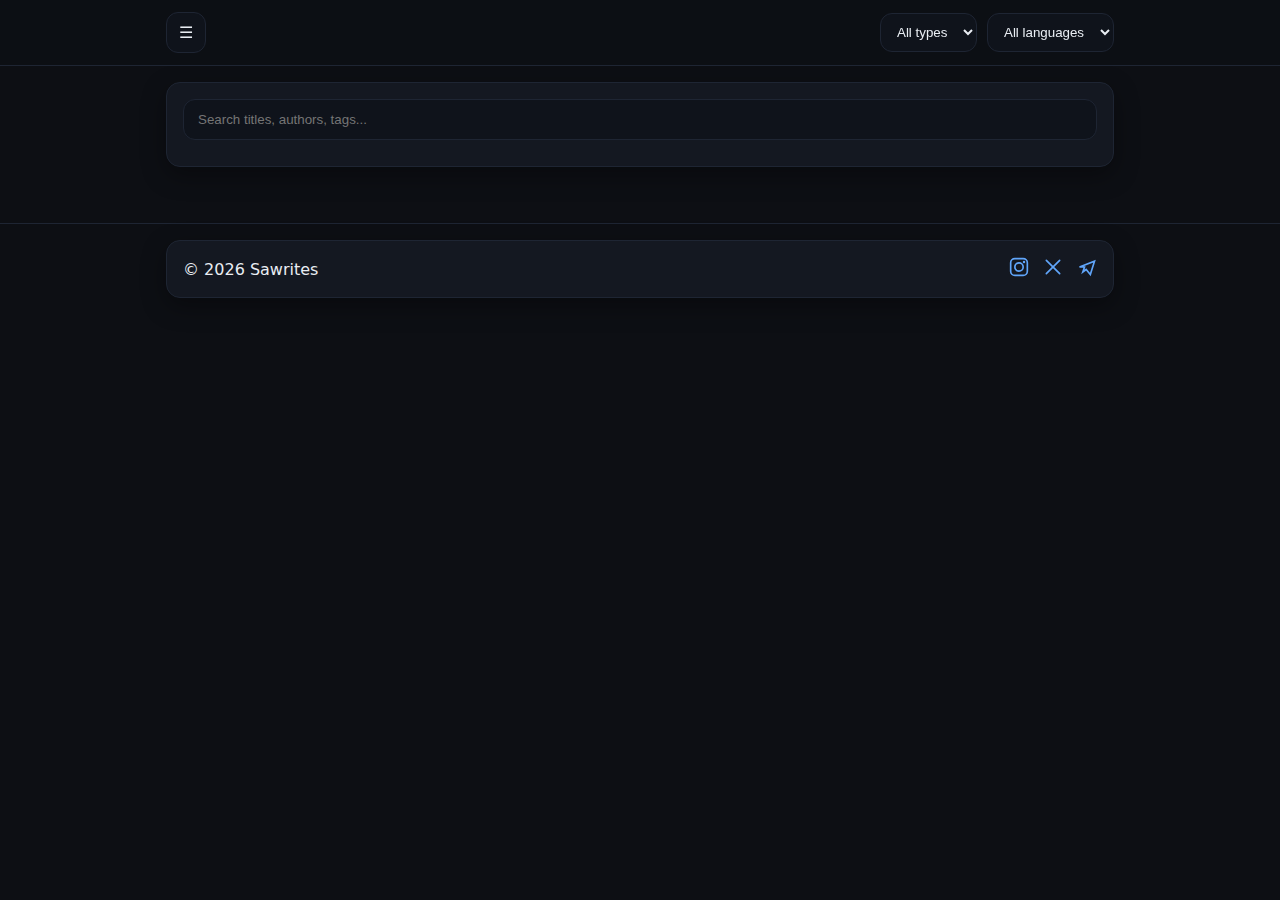
<file: index.html>
<!-- File: index.html -->
<!doctype html>
<html lang="en">
<head>
  <meta charset="utf-8">
  <title>Sawrites</title>
  <meta name="viewport" content="width=device-width, initial-scale=1">
  <link href="/assets/styles.css" rel="stylesheet">
</head>
<body data-page="index">
  <header id="app-header" class="header"></header>
  <main class="container">
    <div class="card" style="display:flex;flex-direction:column;gap:10px">
      <input id="search" class="input" placeholder="Search titles, authors, tags...">
      <div id="list" class="grid"></div>
    </div>
  </main>
  <footer id="app-footer" class="footer"></footer>
  <script src="/assets/app.js"></script>
</body>
</html>
</file>
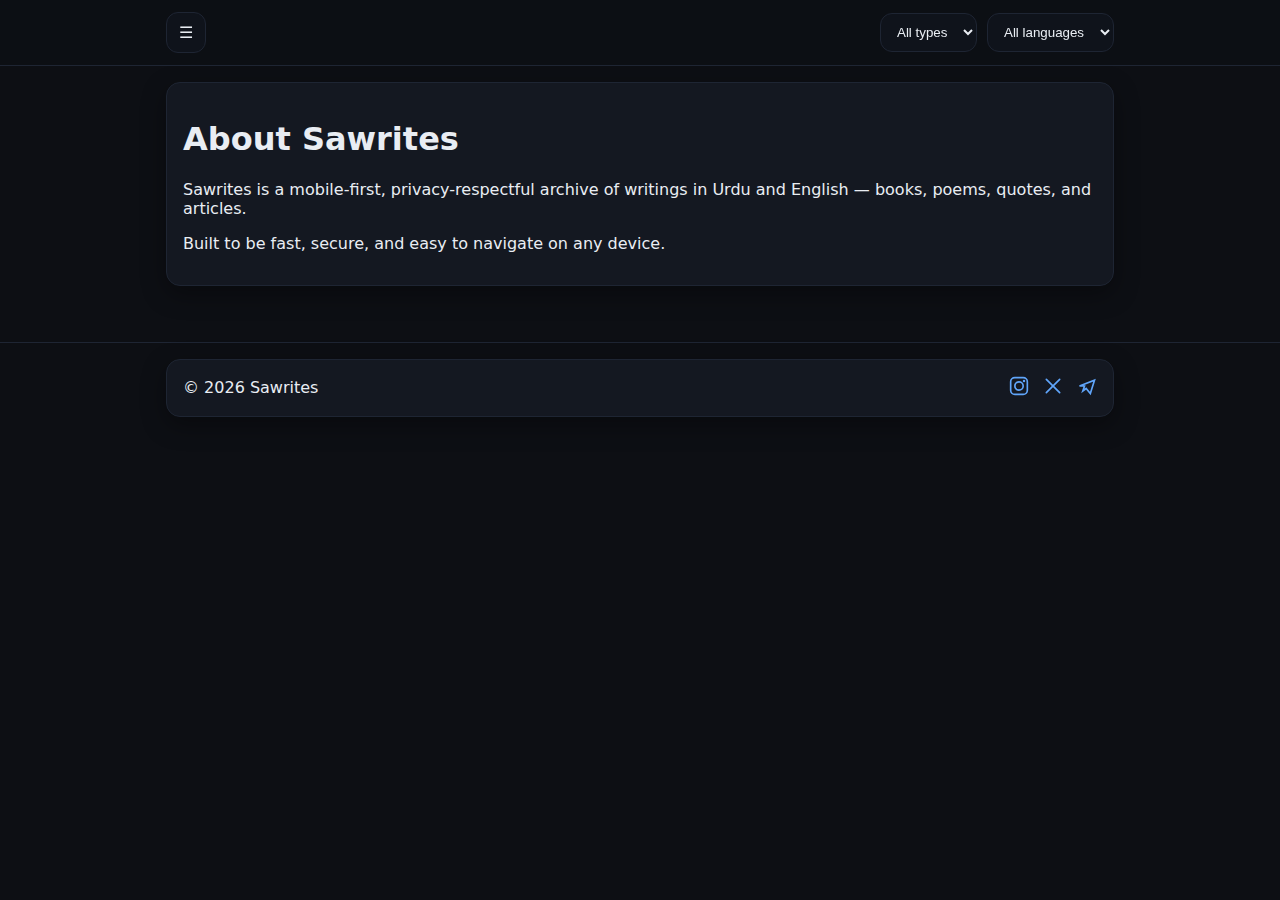
<file: about.html>
<!-- File: about.html -->
<!doctype html>
<html lang="en">
<head>
  <meta charset="utf-8">
  <title>About • Sawrites</title>
  <meta name="viewport" content="width=device-width, initial-scale=1">
  <link href="/assets/styles.css" rel="stylesheet">
</head>
<body data-page="about">
  <header id="app-header" class="header"></header>
  <main class="container">
    <div class="card">
      <h1>About Sawrites</h1>
      <p>Sawrites is a mobile-first, privacy-respectful archive of writings in Urdu and English — books, poems, quotes, and articles.</p>
      <p>Built to be fast, secure, and easy to navigate on any device.</p>
    </div>
  </main>
  <footer id="app-footer" class="footer"></footer>
  <script src="/assets/app.js"></script>
</body>
</html>
</file>
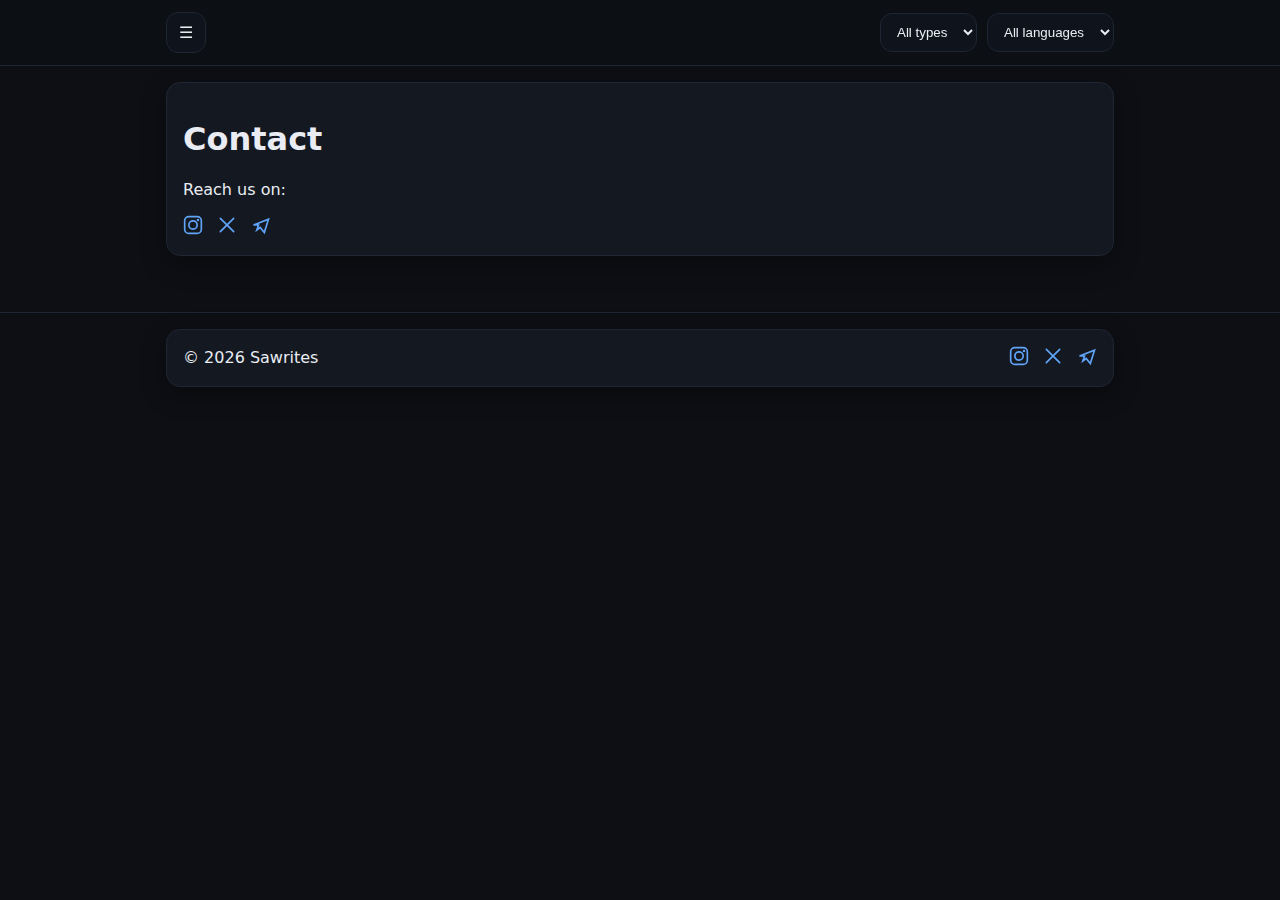
<file: contact.html>
<!-- File: contact.html -->
<!doctype html>
<html lang="en">
<head>
  <meta charset="utf-8">
  <title>Contact • Sawrites</title>
  <meta name="viewport" content="width=device-width, initial-scale=1">
  <link href="/assets/styles.css" rel="stylesheet">
</head>
<body data-page="contact">
  <header id="app-header" class="header"></header>
  <main class="container">
    <div class="card">
      <h1>Contact</h1>
      <p>Reach us on:</p>
      <div style="display:flex;gap:14px;align-items:center;flex-wrap:wrap">
        <a href="https://instagram.com/sawrites" rel="noopener" aria-label="Instagram" title="Instagram">
          <svg class="icon" viewBox="0 0 24 24" fill="none"><rect x="2" y="2" width="20" height="20" rx="5" stroke="currentColor" stroke-width="2"/><circle cx="12" cy="12" r="5" stroke="currentColor" stroke-width="2"/><circle cx="18" cy="6" r="1.5" fill="currentColor"/></svg>
        </a>
        <a href="https://twitter.com/sawrites" rel="noopener" aria-label="X" title="X (Twitter)">
          <svg class="icon" viewBox="0 0 24 24" fill="none"><path d="M4 4 L20 20 M20 4 L4 20" stroke="currentColor" stroke-width="2" stroke-linecap="round"/></svg>
        </a>
        <a href="https://t.me/sawrites" rel="noopener" aria-label="Telegram" title="Telegram">
          <svg class="icon" viewBox="0 0 24 24" fill="none"><path d="M3 12l18-7-5 16-5-6-4 3 2-6z" stroke="currentColor" stroke-width="2" fill="none"/></svg>
        </a>
      </div>
    </div>
  </main>
  <footer id="app-footer" class="footer"></footer>
  <script src="/assets/app.js"></script>
</body>
</html>
</file>
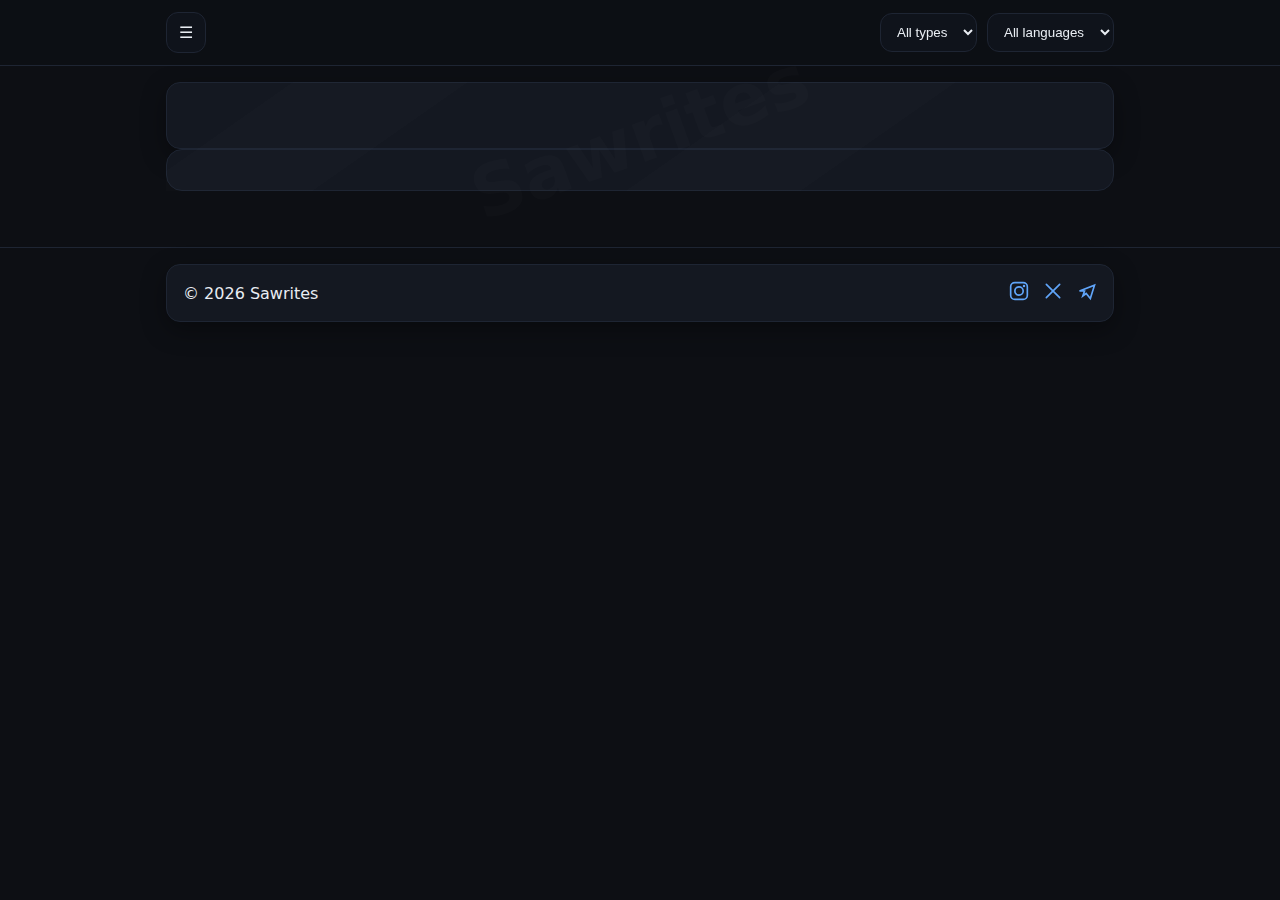
<file: content.html>
<!-- File: content.html -->
<!doctype html>
<html lang="en">
<head>
  <meta charset="utf-8">
  <title>Content • Sawrites</title>
  <meta name="viewport" content="width=device-width, initial-scale=1">
  <link href="/assets/styles.css" rel="stylesheet">
  <meta name="referrer" content="same-origin">
</head>
<body data-page="content">
  <header id="app-header" class="header"></header>
  <main class="container">
    <div class="content-wrap" id="content-wrap">
      <div class="watermark" data-mark="Sawrites"></div>
      <div class="card">
        <h1 id="content-title"></h1>
        <div id="content-meta" style="display:flex;gap:8px;flex-wrap:wrap;margin:8px 0"></div>
        <div id="share-row" class="share-row"></div>
      </div>
      <div id="content-body" class="content-body" aria-label="Protected content area"></div>
    </div>
  </main>
  <footer id="app-footer" class="footer"></footer>
  <script src="/assets/app.js"></script>
</body>
</html>
</file>
<file: assets/styles.css>
/* File: assets/styles.css */

:root {
  --bg: #0d0f14;
  --card: #141821;
  --text: #e9edf3;
  --muted: #9aa6b2;
  --accent: #34d399;
  --accent-2: #60a5fa;
  --danger: #ef4444;
  --shadow: 0 8px 24px rgba(0,0,0,0.35);
}

* { box-sizing: border-box; }
html, body {
  margin: 0; padding: 0;
  background: var(--bg);
  color: var(--text);
  font-family: system-ui, -apple-system, "Segoe UI", Roboto, "Noto Naskh Arabic", "Noto Nastaliq Urdu", sans-serif;
}
img, svg { display: block; max-width: 100%; }
a { color: var(--accent-2); text-decoration: none; }
button { font: inherit; cursor: pointer; }

.container { max-width: 980px; margin: 0 auto; padding: 16px; }
.header {
  position: sticky; top: 0; z-index: 100;
  background: rgba(13,15,20,0.8);
  backdrop-filter: blur(8px);
  border-bottom: 1px solid #1e2533;
}
.footer { border-top: 1px solid #1e2533; margin-top: 40px; }
.nav {
  display: flex; gap: 12px; align-items: center; justify-content: space-between; padding: 12px 16px;
}
.nav .links { display: flex; gap: 16px; flex-wrap: wrap; }
.nav .filters { display: flex; gap: 10px; flex-wrap: wrap; }

.menu-toggle {
  background: #0f131b; border: 1px solid #1e2533; border-radius: 12px; color: var(--text); padding: 10px 12px;
}
.menu-panel {
  display: none; flex-direction: column; gap: 10px;
  background: rgba(13,15,20,0.95);
  border: 1px solid #1e2533; border-radius: 12px; padding: 12px;
  position: absolute; left: 16px; right: 16px; top: 54px;
}

.card { background: var(--card); border: 1px solid #1e2533; border-radius: 14px; box-shadow: var(--shadow); padding: 16px; }
.grid { display: grid; grid-template-columns: 1fr; gap: 14px; }
@media (min-width: 640px) { .grid { grid-template-columns: repeat(2, 1fr); } }
@media (min-width: 960px) { .grid { grid-template-columns: repeat(3, 1fr); } }

.input { width: 100%; background: #0f131b; border: 1px solid #1e2533; border-radius: 12px; padding: 12px 14px; color: var(--text); }
.select, .btn { background: #0f131b; border: 1px solid #1e2533; border-radius: 12px; color: var(--text); padding: 10px 12px; }
.btn.accent { background: var(--accent); border-color: var(--accent); color: #052b20; }
.btn.ghost { background: transparent; border-color: #1e2533; }

.badge { display: inline-block; padding: 6px 10px; background: #0f131b; border: 1px solid #1e2533; border-radius: 999px; color: var(--muted); font-size: 12px; }

.list-item { display: flex; flex-direction: column; gap: 8px; }
.list-item h3 { margin: 0; font-size: 18px; }
.excerpt { color: var(--muted); font-size: 14px; }

/* Detail page content */
.content-wrap { position: relative; }
.content-body {
  background: var(--card);
  border: 1px solid #1e2533;
  border-radius: 16px;
  padding: 20px;
  line-height: 1.8;
  font-size: 18px;
  -webkit-user-select: none;
  -moz-user-select: none;
  user-select: none;
  -webkit-touch-callout: none;
}

/* Urdu support: RTL when data-language="urdu" */
[data-language="urdu"] .content-body {
  direction: rtl;
  font-family: "Noto Nastaliq Urdu", "Noto Naskh Arabic", serif;
}

/* Watermark overlay */
.watermark {
  pointer-events: none;
  position: absolute;
  inset: 0;
  opacity: 0.08;
  background-image:
    repeating-linear-gradient(
      -35deg,
      transparent 0 180px,
      transparent 0 180px,
      rgba(255,255,255,0.12) 180px 280px
    );
}
.watermark::after {
  content: attr(data-mark);
  position: absolute;
  inset: 0;
  display: grid;
  place-items: center;
  font-size: 72px;
  font-weight: 700;
  color: rgba(255,255,255,0.18);
  transform: rotate(-20deg);
}

/* Share row */
.share-row { display: flex; gap: 10px; flex-wrap: wrap; margin-top: 12px; }
.icon-btn {
  display: inline-flex; align-items: center; gap: 8px;
  padding: 8px 10px; border-radius: 12px; border: 1px solid #1e2533; background: #0f131b; color: var(--text);
}
.icon {
  width: 20px; height: 20px; display: inline-block;
}

/* Disable print */
@media print { body { display: none; } }

/* Toast */
.toast {
  position: fixed; bottom: 18px; left: 50%; transform: translateX(-50%);
  background: #0f131b; border: 1px solid #1e2533; color: var(--text);
  padding: 10px 14px; border-radius: 10px; box-shadow: var(--shadow);
}
</file>
